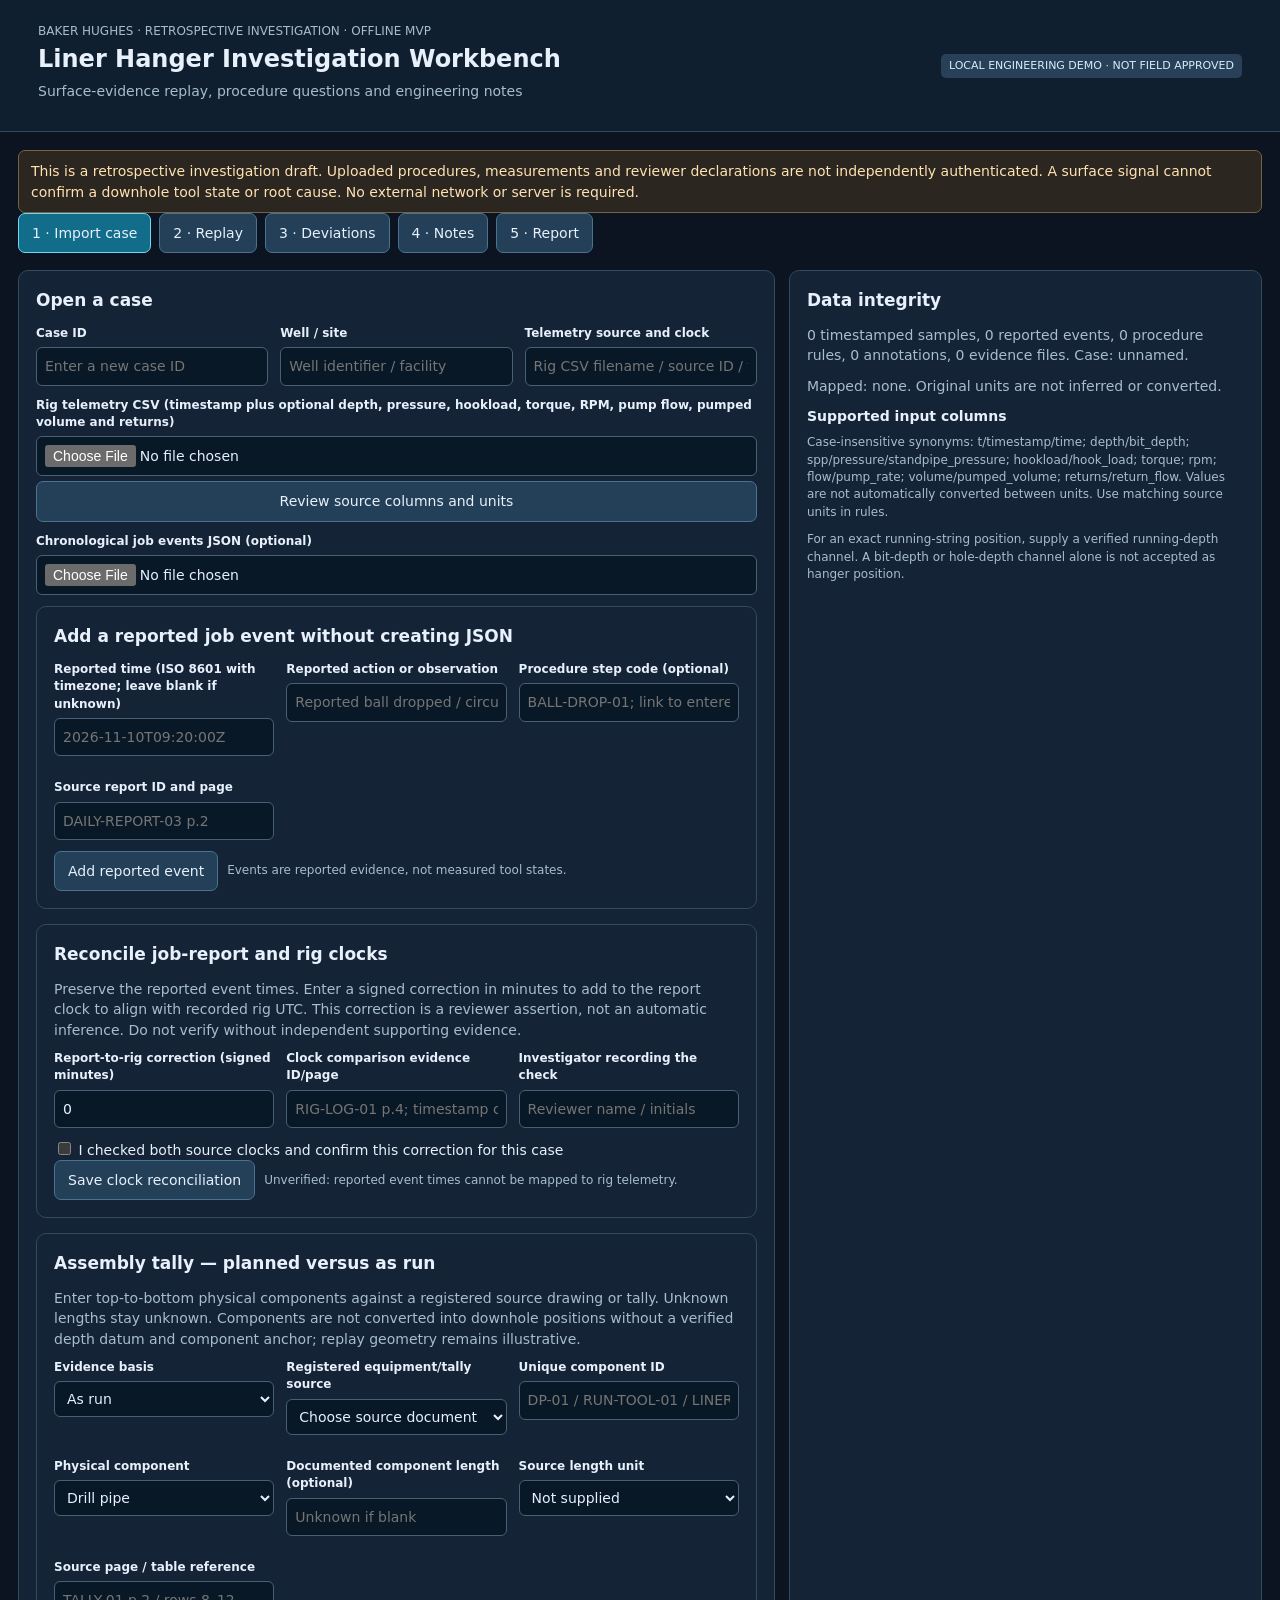
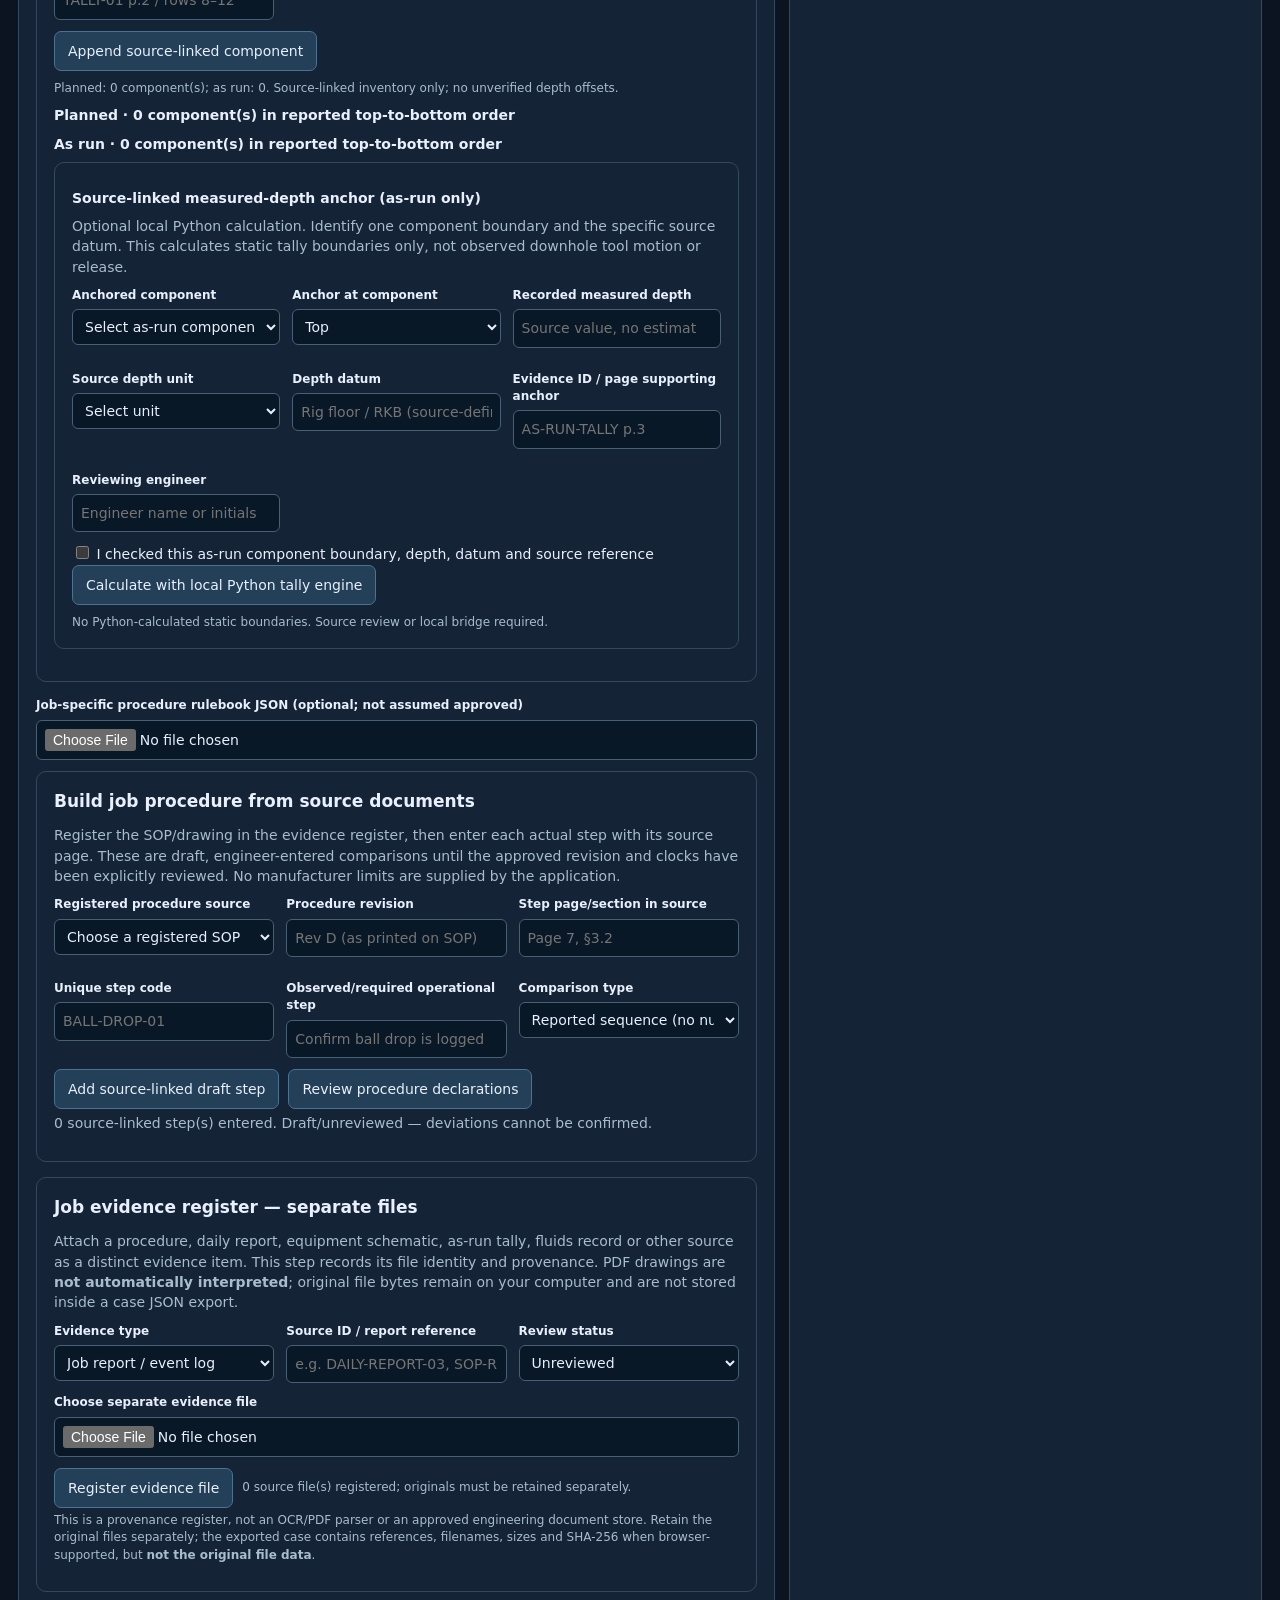
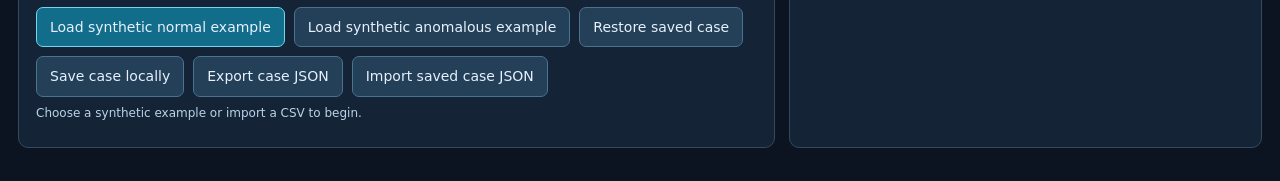
<file: skills/liner-hanger-rca/app/index.html>
<!doctype html>
<html lang="en"><head><meta charset="utf-8"><meta name="viewport" content="width=device-width,initial-scale=1">
<title>Liner Hanger | Investigation Workbench</title>
<style>
:root{color-scheme:dark;--bg:#0b1420;--panel:#152337;--panel2:#1c3045;--line:#33495d;--text:#e7f0fb;--muted:#a7bdcd;--accent:#6fd1ed;--warn:#ffca85;--green:#9ddbbc}
*{box-sizing:border-box}body{margin:0;background:var(--bg);color:var(--text);font:14px/1.45 system-ui,Segoe UI,Arial,sans-serif}
header{padding:20px clamp(16px,3vw,38px);background:#101f30;border-bottom:1px solid var(--line);display:flex;align-items:center;justify-content:space-between;gap:14px;flex-wrap:wrap}
h1{font-size:24px;margin:2px 0}h2{font-size:17px;margin:0 0 12px}h3{font-size:14px;margin:8px 0}p{margin:4px 0 10px;color:var(--muted)}small,.sub{font-size:12px;color:var(--muted)}a{color:var(--accent)}
main{max-width:1500px;margin:0 auto;padding:18px}nav{display:flex;gap:8px;flex-wrap:wrap;margin:0 0 17px}
button,.button,select,input,textarea{font:inherit;color:var(--text)}button,.button{cursor:pointer;padding:9px 13px;border:1px solid #4a7390;background:#234058;border-radius:7px}button:hover,.button:hover{background:#31536a}button:disabled{opacity:.45;cursor:not-allowed}
button.primary,.active{background:#126d8b;border-color:#73d5ef}input,select,textarea{border:1px solid #486075;border-radius:6px;background:#091826;padding:8px;max-width:100%}textarea{min-height:95px;width:100%}
.panel{background:var(--panel);border:1px solid var(--line);border-radius:10px;padding:17px;margin-bottom:15px}
.two{display:grid;grid-template-columns:minmax(0,1.6fr) minmax(310px,1fr);gap:14px}.three{display:grid;grid-template-columns:repeat(3,minmax(0,1fr));gap:12px}
.field{display:flex;flex-direction:column;gap:5px;margin-bottom:11px}.field label{font-weight:600;font-size:12px}.row{display:flex;gap:9px;align-items:center;flex-wrap:wrap}.row>*{max-width:100%}
[hidden]{display:none!important}.tag{display:inline-block;font-size:11px;padding:4px 8px;background:#284158;border-radius:5px;color:#d7ecf8}.danger{color:#ffc49f}.ok{color:#9ce7c4}
#charts{display:grid;grid-template-columns:repeat(2,minmax(0,1fr));gap:10px}.chart{padding:10px;background:#0e1d2e;border:1px solid #294358;border-radius:8px;position:relative}.chart strong{font-size:12px}
canvas{width:100%;height:112px;display:block;cursor:crosshair;margin-top:5px}#assembly{height:340px;width:100%;background:#0b1928;border:1px solid var(--line);border-radius:8px}
#timeline button,#findings article,#notes article{display:block;text-align:left;width:100%;background:#102136;border:1px solid #354e64;border-radius:8px;padding:10px;margin-bottom:7px}
#timeline button{cursor:pointer}#findings article.flag{border-left:4px solid #ffb778}#findings article.gap{border-left:4px solid #89b6d7}
#findings article.met{border-left:4px solid #7bcba1}#seek{width:100%;margin:12px 0}
.dialog{border:1px solid #54768e;background:#142439;border-radius:12px;padding:22px;color:var(--text);width:min(620px,94vw);max-height:90vh;overflow:auto}
.dialog::backdrop{background:#000c}.muted{color:var(--muted)}.notice{padding:10px 12px;border:1px solid #776343;border-radius:7px;background:#2b261f;color:#ffe2b2}
#status{margin:8px 0;font-size:12px;color:#b9d3e7}#docStatus{white-space:pre-line}#assembly text{font:11px system-ui;fill:#d6e9f7}
@media(max-width:950px){.two,.three{grid-template-columns:1fr}}@media(max-width:700px){#charts{grid-template-columns:1fr}header{padding:12px}main{padding:10px}}
</style></head><body>
<header><div><small>BAKER HUGHES · RETROSPECTIVE INVESTIGATION · OFFLINE MVP</small><h1>Liner Hanger Investigation Workbench</h1><p>Surface-evidence replay, procedure questions and engineering notes</p></div><span class="tag">LOCAL ENGINEERING DEMO · NOT FIELD APPROVED</span></header>
<main>
<div class="notice">This is a retrospective investigation draft. Uploaded procedures, measurements and reviewer declarations are not independently authenticated. A surface signal cannot confirm a downhole tool state or root cause. No external network or server is required.</div>
<nav aria-label="Investigation stages">
<button data-tab="import" class="active">1 · Import case</button><button data-tab="replay">2 · Replay</button><button data-tab="deviations">3 · Deviations</button><button data-tab="notes">4 · Notes</button><button data-tab="report">5 · Report</button>
</nav>
<section id="import" class="tab">
 <div class="two"><div class="panel"><h2>Open a case</h2>
  <div class="three"><div class="field"><label for="caseName">Case ID</label><input id="caseName" placeholder="Enter a new case ID"></div>
  <div class="field"><label for="wellName">Well / site</label><input id="wellName" placeholder="Well identifier / facility"></div>
  <div class="field"><label for="sourceLabel">Telemetry source and clock</label><input id="sourceLabel" placeholder="Rig CSV filename / source ID / timezone"></div></div>
  <div class="field"><label for="telemetryFile">Rig telemetry CSV (timestamp plus optional depth, pressure, hookload, torque, RPM, pump flow, pumped volume and returns)</label><input type="file" id="telemetryFile" accept=".csv,text/csv"><button id="reviewMapping" type="button">Review source columns and units</button></div>
  <div class="panel" id="telemetryMappingPanel" hidden>
    <h2>Review rig-export column mapping</h2>
    <p>Map the raw header to each signal. Units describe the original measurement and are not converted. A timestamp column with an explicit UTC offset is required; never infer an unknown timezone.</p>
    <p id="mappingSource"></p><div id="mappingFields" class="three"></div>
    <div class="row"><button id="applyMapping" type="button" class="primary">Apply mapping and import telemetry</button><button id="cancelMapping" type="button">Cancel mapping</button></div>
    <p id="mappingStatus" role="status"></p>
  </div>
  <div class="field"><label for="eventsFile">Chronological job events JSON (optional)</label><input type="file" id="eventsFile" accept=".json,application/json"></div>
  <div class="panel" id="manualEventsPanel">
    <h2>Add a reported job event without creating JSON</h2>
    <div class="three">
      <div class="field"><label for="eventTime">Reported time (ISO 8601 with timezone; leave blank if unknown)</label><input id="eventTime" placeholder="2026-11-10T09:20:00Z"></div>
      <div class="field"><label for="eventLabel">Reported action or observation</label><input id="eventLabel" placeholder="Reported ball dropped / circulate / pull up"></div>
      <div class="field"><label for="eventCode">Procedure step code (optional)</label><input id="eventCode" placeholder="BALL-DROP-01; link to entered SOP step"></div>
      <div class="field"><label for="eventSource">Source report ID and page</label><input id="eventSource" placeholder="DAILY-REPORT-03 p.2"></div>
    </div>
    <div class="row"><button id="addEvent" type="button">Add reported event</button><small id="eventStatus" role="status">Events are reported evidence, not measured tool states.</small></div>
  </div>
  <div class="panel" id="eventClockPanel">
    <h2>Reconcile job-report and rig clocks</h2>
    <p>Preserve the reported event times. Enter a signed correction in minutes to add to the report clock to align with recorded rig UTC. This correction is a reviewer assertion, not an automatic inference. Do not verify without independent supporting evidence.</p>
    <div class="three">
      <div class="field"><label for="eventClockOffset">Report-to-rig correction (signed minutes)</label><input id="eventClockOffset" type="number" step="any" value="0" placeholder="+5 or -2.5"></div>
      <div class="field"><label for="eventClockSource">Clock comparison evidence ID/page</label><input id="eventClockSource" placeholder="RIG-LOG-01 p.4; timestamp cross-check"></div>
      <div class="field"><label for="eventClockReviewer">Investigator recording the check</label><input id="eventClockReviewer" placeholder="Reviewer name / initials"></div>
    </div>
    <label><input id="eventClockVerified" type="checkbox"> I checked both source clocks and confirm this correction for this case</label>
    <div class="row"><button id="saveEventClock" type="button">Save clock reconciliation</button><small id="eventClockStatus" role="status">Not verified — reported event times are not mapped to telemetry.</small></div>
  </div>
  <div class="panel" id="assemblyBuilder">
    <h2>Assembly tally — planned versus as run</h2>
    <p>Enter top-to-bottom physical components against a registered source drawing or tally. Unknown lengths stay unknown. Components are not converted into downhole positions without a verified depth datum and component anchor; replay geometry remains illustrative.</p>
    <div class="three">
      <div class="field"><label for="assemblyBasis">Evidence basis</label><select id="assemblyBasis"><option value="as_run">As run</option><option value="planned">Planned</option></select></div>
      <div class="field"><label for="assemblySource">Registered equipment/tally source</label><select id="assemblySource"><option value="">Choose source document</option></select></div>
      <div class="field"><label for="assemblyComponentId">Unique component ID</label><input id="assemblyComponentId" placeholder="DP-01 / RUN-TOOL-01 / LINER-01"></div>
      <div class="field"><label for="assemblyRole">Physical component</label><select id="assemblyRole"><option value="drill_pipe">Drill pipe</option><option value="running_tool">Running tool</option><option value="liner">Liner</option><option value="other">Other / unclassified</option></select></div>
      <div class="field"><label for="assemblyLength">Documented component length (optional)</label><input id="assemblyLength" type="number" min="0" step="any" placeholder="Unknown if blank"></div>
      <div class="field"><label for="assemblyUnit">Source length unit</label><select id="assemblyUnit"><option value="">Not supplied</option><option value="m">m</option><option value="ft">ft</option></select></div>
      <div class="field"><label for="assemblyPage">Source page / table reference</label><input id="assemblyPage" placeholder="TALLY-01 p.2 / rows 8–12"></div>
    </div>
    <div class="row"><button id="addAssemblyComponent" type="button">Append source-linked component</button><small id="assemblyBuilderStatus" role="status">No as-run assembly entered.</small></div>
    <div id="assemblyComponentList"></div>
    <div class="panel" id="assemblyAnchorPanel">
      <h3>Source-linked measured-depth anchor (as-run only)</h3>
      <p>Optional local Python calculation. Identify one component boundary and the specific source datum. This calculates static tally boundaries only, not observed downhole tool motion or release.</p>
      <div class="three">
        <div class="field"><label for="anchorComponent">Anchored component</label><select id="anchorComponent"><option value="">Select as-run component</option></select></div>
        <div class="field"><label for="anchorEnd">Anchor at component</label><select id="anchorEnd"><option value="top">Top</option><option value="bottom">Bottom</option></select></div>
        <div class="field"><label for="anchorDepth">Recorded measured depth</label><input id="anchorDepth" type="number" min="0" step="any" placeholder="Source value, no estimate"></div>
        <div class="field"><label for="anchorUnit">Source depth unit</label><select id="anchorUnit"><option value="">Select unit</option><option value="m">m MD</option><option value="ft">ft MD</option></select></div>
        <div class="field"><label for="anchorDatum">Depth datum</label><input id="anchorDatum" placeholder="Rig floor / RKB (source-defined)"></div>
        <div class="field"><label for="anchorSource">Evidence ID / page supporting anchor</label><input id="anchorSource" placeholder="AS-RUN-TALLY p.3"></div>
        <div class="field"><label for="anchorReviewer">Reviewing engineer</label><input id="anchorReviewer" placeholder="Engineer name or initials"></div>
      </div>
      <label><input id="anchorReviewed" type="checkbox"> I checked this as-run component boundary, depth, datum and source reference</label>
      <div class="row"><button id="evaluateTally" type="button">Calculate with local Python tally engine</button><small id="tallyBridgeStatus" role="status">No verified anchor. Static component positions unavailable.</small></div>
      <div id="tallyPositionList"></div>
    </div>
  </div>
  <div class="field"><label for="rulesFile">Job-specific procedure rulebook JSON (optional; not assumed approved)</label><input type="file" id="rulesFile" accept=".json,application/json"></div>
  <div class="panel" id="procedureBuilder">
    <h2>Build job procedure from source documents</h2>
    <p>Register the SOP/drawing in the evidence register, then enter each actual step with its source page. These are draft, engineer-entered comparisons until the approved revision and clocks have been explicitly reviewed. No manufacturer limits are supplied by the application.</p>
    <div class="three">
      <div class="field"><label for="procedureSource">Registered procedure source</label><select id="procedureSource"><option value="">Choose a registered SOP</option></select></div>
      <div class="field"><label for="procedureRevision">Procedure revision</label><input id="procedureRevision" placeholder="Rev D (as printed on SOP)"></div>
      <div class="field"><label for="procedurePage">Step page/section in source</label><input id="procedurePage" placeholder="Page 7, §3.2"></div>
      <div class="field"><label for="procedureCode">Unique step code</label><input id="procedureCode" placeholder="BALL-DROP-01"></div>
      <div class="field"><label for="procedureStep">Observed/required operational step</label><input id="procedureStep" placeholder="Confirm ball drop is logged"></div>
      <div class="field"><label for="procedureCheck">Comparison type</label><select id="procedureCheck"><option value="event">Reported sequence (no numerical limit)</option><option value="signal">Measured signal threshold from this SOP</option></select></div>
    </div>
    <div id="procedureSignalInputs" class="panel" hidden>
      <p>Only enter a limit explicitly stated by the referenced job-specific procedure, with the same channel unit and aligned clock. Do not copy a value from the synthetic demo.</p>
      <div class="three">
        <div class="field"><label for="procedureChannel">Recorded channel</label><select id="procedureChannel"><option value="spp">Standpipe pressure</option><option value="hookload">Hookload</option><option value="torque">Torque</option><option value="rpm">RPM</option><option value="flow">Pump flow</option><option value="volume">Pumped volume</option><option value="returns">Returns</option><option value="depth">Depth</option><option value="running_depth">Running-string depth</option></select></div>
        <div class="field"><label for="procedureOperator">Comparison</label><select id="procedureOperator"><option value="<=">At or below (≤)</option><option value=">=">At or above (≥)</option><option value="<">Below</option><option value=">">Above</option></select></div>
        <div class="field"><label for="procedureThreshold">Documented limit (numeric)</label><input id="procedureThreshold" inputmode="decimal" placeholder="Source-specified value only"></div>
        <div class="field"><label for="procedureUnit">Limit unit in source</label><input id="procedureUnit" placeholder="Must match mapped telemetry unit"></div>
        <div class="field"><label for="procedureStart">Check from (ISO UTC/offset)</label><input id="procedureStart" placeholder="2026-11-10T09:00:00Z"></div>
        <div class="field"><label for="procedureEnd">Check until (ISO UTC/offset)</label><input id="procedureEnd" placeholder="2026-11-10T09:10:00Z"></div>
      </div>
    </div>
    <div class="row"><button id="addProcedureStep" type="button">Add source-linked draft step</button><button id="markProcedureReview" type="button">Review procedure declarations</button></div>
    <p id="procedureStatus" role="status">No manual procedure steps entered.</p>
    <div id="procedureSteps" aria-label="Entered source-linked procedure steps"></div>
    <div id="procedureReviewPanel" class="panel" hidden>
      <h3>Explicit review declarations</h3>
      <p>These are statements by the investigator, not automatic document authentication or external engineering approval. Do not check them without first confirming the source procedure, applicable revision, referenced limits and rig clock.</p>
      <label><input id="procedureApprovalChecked" type="checkbox"> I have checked that the referenced SOP revision and entered steps/limits match the applicable approved job procedure.</label>
      <label><input id="procedureClockChecked" type="checkbox"> I have checked that the recorded telemetry and job report clocks are correctly aligned.</label>
      <div class="field"><label for="procedureReviewer">Reviewer name / identifier</label><input id="procedureReviewer" placeholder="Engineer completing the source check"></div>
      <button id="saveProcedureReview" type="button">Record declarations for screening</button>
    </div>
  </div>
  <div class="panel" id="evidencePanel">
    <h2>Job evidence register — separate files</h2>
    <p>Attach a procedure, daily report, equipment schematic, as-run tally, fluids record or other source as a distinct evidence item. This step records its file identity and provenance. PDF drawings are <strong>not automatically interpreted</strong>; original file bytes remain on your computer and are not stored inside a case JSON export.</p>
    <div class="three">
      <div class="field"><label for="evidenceType">Evidence type</label><select id="evidenceType">
        <option value="job_report">Job report / event log</option><option value="procedure">Procedure / approved SOP</option>
        <option value="equipment">Equipment / BHA / drawing</option><option value="fluids">Drilling fluids / mud report</option>
        <option value="telemetry">Surface telemetry source</option><option value="other">Other source</option>
      </select></div>
      <div class="field"><label for="evidenceReference">Source ID / report reference</label><input id="evidenceReference" placeholder="e.g. DAILY-REPORT-03, SOP-REV-A" maxlength="180"></div>
      <div class="field"><label for="evidenceReview">Review status</label><select id="evidenceReview"><option value="unreviewed">Unreviewed</option><option value="source_identified">Source identified (not authenticated)</option></select></div>
    </div>
    <div class="field"><label for="evidenceFile">Choose separate evidence file</label><input type="file" id="evidenceFile" accept=".pdf,.csv,.txt,.json,.xlsx,.xls,.png,.jpg,.jpeg,.docx,.doc"></div>
    <div class="row"><button id="addEvidence" type="button">Register evidence file</button><small id="evidenceStatus" role="status">No evidence files registered.</small></div>
    <div id="evidenceList" aria-label="Case evidence file register"></div>
    <div id="documentViewer" class="panel" hidden>
      <div class="row"><strong id="documentTitle">Local source preview</strong><button id="closeDocument" type="button">Close preview</button></div>
      <p id="documentStatus">Original content stays in the browser session and is not embedded in the case export.</p>
      <div id="documentContent"></div>
    </div>
    <p class="sub">This is a provenance register, not an OCR/PDF parser or an approved engineering document store. Retain the original files separately; the exported case contains references, filenames, sizes and SHA-256 when browser-supported, but <strong>not the original file data</strong>.</p>
  </div>
  <div class="row"><button id="normal" class="primary">Load synthetic normal example</button><button id="anomalous">Load synthetic anomalous example</button><button id="restore">Restore saved case</button><button id="saveCase">Save case locally</button><button id="exportCase">Export case JSON</button><label class="button" for="caseFile">Import saved case JSON</label><input id="caseFile" type="file" accept=".json" hidden></div>
  <p id="status" role="status">Choose a synthetic example or import a CSV to begin.</p>
 </div><div class="panel"><h2>Data integrity</h2><p id="importSummary">No telemetry imported yet.</p><div id="diagnostics"></div><h3>Supported input columns</h3><p class="sub">Case-insensitive synonyms: t/timestamp/time; depth/bit_depth; spp/pressure/standpipe_pressure; hookload/hook_load; torque; rpm; flow/pump_rate; volume/pumped_volume; returns/return_flow. Values are not automatically converted between units. Use matching source units in rules.</p><p class="sub">For an exact running-string position, supply a verified running-depth channel. A bit-depth or hole-depth channel alone is not accepted as hanger position.</p></div></div>
</section>
<section id="replay" class="tab" hidden>
<div class="panel"><div class="row"><button id="play" class="primary">▶ Play</button><button id="start">↶ Start</button><button id="prev">−1 sample</button><button id="next">+1 sample</button><label for="speed">Playback speed</label><select id="speed"><option value="1">1× recorded time</option><option value="5" selected>5× recorded time</option><option value="15">15× recorded time</option><option value="60">60× recorded time</option></select><span id="playbackClock" class="tag" role="status">Paused · recorded-sample cursor</span><strong id="cursorTime">No case loaded</strong><button id="zoomIn" type="button">Zoom in around cursor</button><button id="zoomOut" type="button">Zoom out</button><button id="zoomReset" type="button">Full time range</button><span id="visibleRange" class="tag">Full range</span></div><input id="seek" type="range" min="0" max="0" value="0" aria-label="Synchronized timeline scrubber"><p class="sub">Playback advances through recorded UTC timestamps at the chosen time multiplier, holding the last recorded sample through gaps (no invented readings or interpolated tool motion). All trends, events, notes and the schematic share the source-sample cursor.</p></div>
<div class="two"><div><div class="panel"><h2>Recorded surface channels</h2><div id="charts"><p>No data loaded</p></div></div><div class="panel"><h2>Job chronology</h2><div id="timeline"></div></div></div><div class="panel"><h2>Assembly replay</h2><div class="row"><label for="assemblyDisplayBasis">Displayed assembly</label><select id="assemblyDisplayBasis"><option value="as_run">As run (preferred)</option><option value="planned">Planned (not observed)</option></select></div><p id="assemblyTallySummary" class="sub">No source-backed assembly tally; generic roles are schematic.</p><div id="assemblyReplayComponents"></div><svg id="assembly" viewBox="0 0 320 340" role="img" aria-label="Illustrative liner hanger assembly">
<rect x="85" y="12" width="140" height="312" rx="16" fill="#183347" stroke="#527287"/><path d="M115 0 V340 M195 0 V340" stroke="#7394ad" stroke-width="5"/>
<g id="moving"><rect x="148" y="0" width="24" height="250" fill="#658dad"/><rect x="139" y="215" width="42" height="18" rx="3" fill="#f3b86d"/><rect x="139" y="234" width="42" height="65" fill="#a890e1"/><rect x="137" y="294" width="46" height="10" fill="#6c56a8"/></g>
<text x="11" y="25">CASING / HOLE</text><text x="7" y="120">DRILL PIPE</text><text x="193" y="217">RUN TOOL</text><text x="193" y="264">LINER</text>
</svg><p id="assemblyStatus">Illustrative assembly only. Load a running-depth channel for measured movement.</p><p class="sub">Distinct components: drillstring (steel blue), running tool (amber), liner (violet). Without sourced assembly geometry the drawing is schematic, not to scale.</p>
<h3>Recorded telemetry at cursor</h3><div id="cursorValues"></div></div></div>
</section>
<section id="deviations" class="tab" hidden><div class="panel"><h2>Procedure comparisons</h2><p>A comparator can flag an <em>apparent deviation candidate</em> only when the rulebook declares an approved procedure and rule, matches a stated unit, and declares verified clock alignment. Those declarations still require an independent engineer's review.</p><div id="ruleSummary"></div><div id="findings"></div></div></section>
<section id="notes" class="tab" hidden><div class="panel"><h2>Investigation annotations</h2><p>Select a replay timestamp or enter a start/end index, then use the modal. Notes remain local and are included in the case export and report.</p><div class="row"><button id="newNote" class="primary">Add annotation at replay cursor</button><button id="rangeNote">Annotate selected range</button><label>Start index <input id="noteFrom" type="number" min="0" value="0" style="width:100px"></label><label>End index <input id="noteTo" type="number" min="0" value="0" style="width:100px"></label></div><div id="notesList"></div></div></section>
<section id="report" class="tab" hidden><div class="panel"><h2>Investigation draft</h2><p>Includes sources, procedure checks, annotations, alternative explanations, unanswered questions and explicit review status.</p><div class="row"><button id="downloadReport" class="primary">Export Markdown report</button><button id="downloadCase">Export complete JSON case</button></div><textarea id="reportText" readonly style="min-height:450px;font-family:ui-monospace,SFMono-Regular,Consolas,monospace;font-size:12px"></textarea></div></section>
<dialog id="noteDialog" class="dialog" aria-labelledby="noteHeading"><form method="dialog" id="noteForm"><h2 id="noteHeading">Engineering annotation</h2><p id="noteInterval"></p><input id="editIndex" type="hidden"><div class="field"><label for="noteTitle">Title</label><input id="noteTitle" required maxlength="160"></div><div class="field"><label for="noteKind">Evidence classification</label><select id="noteKind"><option value="observation">Measured observation</option><option value="reported">Reported event</option><option value="interpretation">Interpretation</option><option value="procedure_question">Procedure question</option><option value="data_gap">Missing evidence</option><option value="hypothesis">Competing failure hypothesis</option></select></div><div class="field"><label for="noteBody">Observation, alternatives and what would disprove them</label><textarea id="noteBody"></textarea></div><div class="field"><label for="noteAlternative">Alternative explanation or contrary evidence</label><textarea id="noteAlternative" placeholder="What other mechanism could explain the observation? What evidence contradicts this interpretation?"></textarea></div><div class="three"><div class="field"><label for="noteConfidence">Evidence confidence</label><select id="noteConfidence"><option value="undetermined">Undetermined</option><option value="low">Low</option><option value="moderate">Moderate</option><option value="high">High (source-backed, not certified)</option></select></div><div class="field"><label for="noteDisposition">Reviewer disposition</label><select id="noteDisposition"><option value="open">Open / unreviewed</option><option value="needs_evidence">Needs more evidence</option><option value="supported">Supported for further review</option><option value="rejected">Rejected hypothesis</option></select></div><div class="field"><label for="noteReviewer">Reviewer identifier</label><input id="noteReviewer" placeholder="Name / initials; no approval implied"></div></div><div class="field"><label for="noteSource">Document, row or source reference</label><input id="noteSource" placeholder="CSV row / daily report / SOP page"></div><div class="row"><button type="button" id="cancelNote">Cancel</button><button type="submit" class="primary">Save annotation</button></div></form></dialog>
</main><script src="app.js"></script></body></html>
</file>
